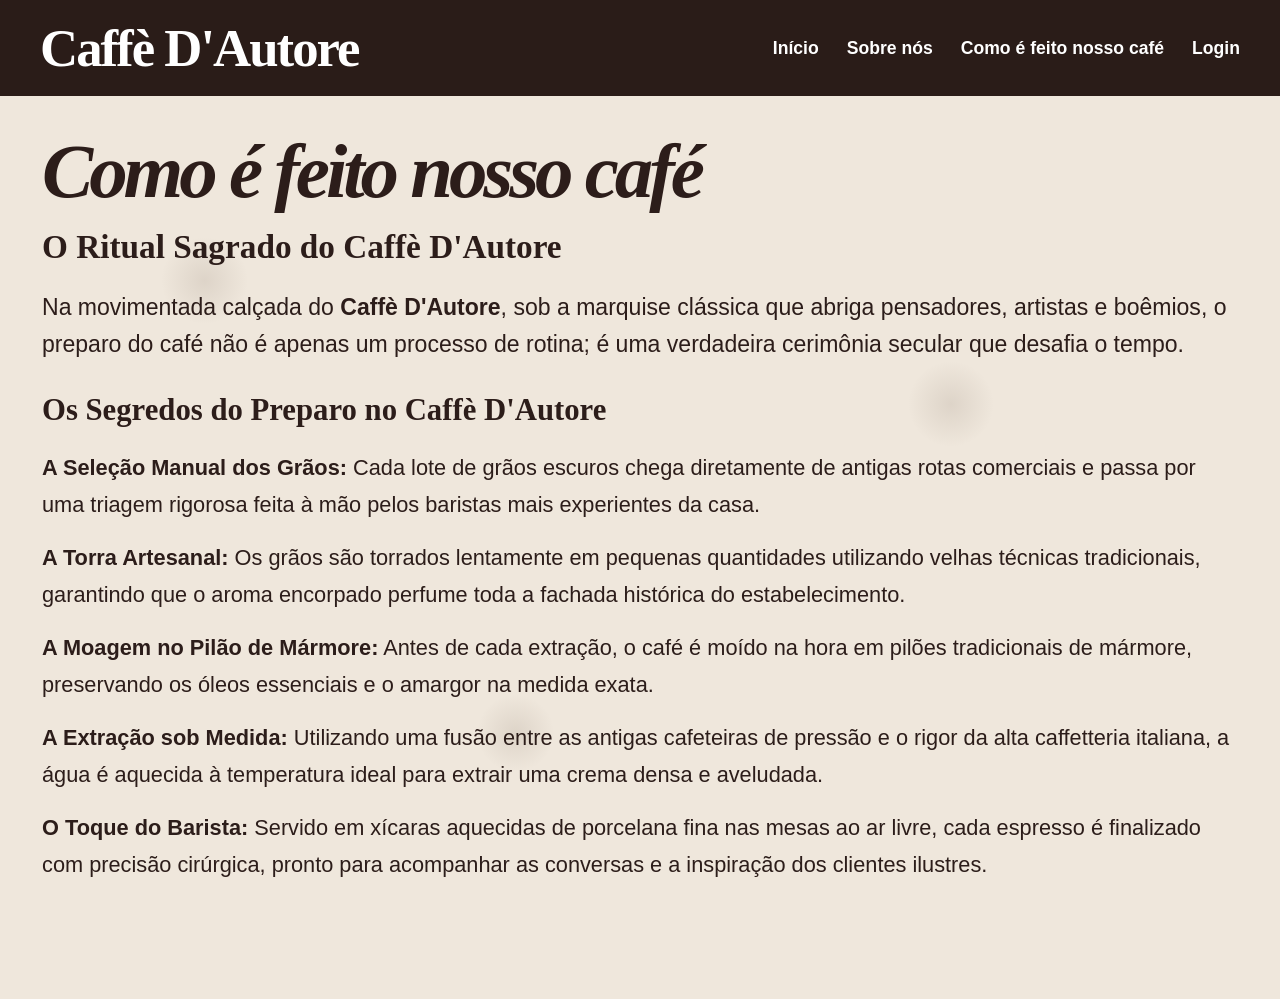
<file: pages/como-fazemos.html>
<!DOCTYPE html>
<html lang="pt-BR">
<head>
  <meta charset="UTF-8">
  <meta name="viewport" content="width=device-width, initial-scale=1.0">
  <title>Como fazemos nosso café | Caffè D'Autore</title>
  <link rel="stylesheet" href="../assets/css/style.css">
</head>
<body class="process-page">
  <header class="top">
    <div class="brand">Caffè D'Autore</div>
    <nav>
      <a href="../index.html">Início</a>
      <a href="sobre.html">Sobre nós</a>
      <a href="como-fazemos.html">Como é feito nosso café</a>
      <a href="login.html">Login</a>
    </nav>
  </header>

  <main class="process-screen">
    <div class="process-box">
      <h1>Como é feito nosso café</h1>
      <h2>O Ritual Sagrado do Caffè D'Autore</h2>
      <p>Na movimentada calçada do <strong>Caffè D'Autore</strong>, sob a marquise clássica que abriga pensadores, artistas e boêmios, o preparo do café não é apenas um processo de rotina; é uma verdadeira cerimônia secular que desafia o tempo.</p>

      <h3>Os Segredos do Preparo no Caffè D'Autore</h3>

      <ul class="process-list">
        <li><strong>A Seleção Manual dos Grãos:</strong> Cada lote de grãos escuros chega diretamente de antigas rotas comerciais e passa por uma triagem rigorosa feita à mão pelos baristas mais experientes da casa.</li>
        <li><strong>A Torra Artesanal:</strong> Os grãos são torrados lentamente em pequenas quantidades utilizando velhas técnicas tradicionais, garantindo que o aroma encorpado perfume toda a fachada histórica do estabelecimento.</li>
        <li><strong>A Moagem no Pilão de Mármore:</strong> Antes de cada extração, o café é moído na hora em pilões tradicionais de mármore, preservando os óleos essenciais e o amargor na medida exata.</li>
        <li><strong>A Extração sob Medida:</strong> Utilizando uma fusão entre as antigas cafeteiras de pressão e o rigor da alta caffetteria italiana, a água é aquecida à temperatura ideal para extrair uma crema densa e aveludada.</li>
        <li><strong>O Toque do Barista:</strong> Servido em xícaras aquecidas de porcelana fina nas mesas ao ar livre, cada espresso é finalizado com precisão cirúrgica, pronto para acompanhar as conversas e a inspiração dos clientes ilustres.</li>
      </ul>
    </div>
  </main>
</body>
</html>
</file>
<file: assets/css/style.css>
:root{--bg:#f1e8df;--dark:#2a1c18;--wine:#4a2b1f;--panel:#f6f4f3;--pill:#f3efed;--line:#d7cfc7;--blue:#3e8ef2;--bg-img:url('https://encrypted-tbn0.gstatic.com/images?q=tbn:ANd9GcQAFAa4DmY0Qqq05ILtg7uKPDtwOzR-Sh3B-nOpl9AdRQ&s=10')}
*{box-sizing:border-box}body{margin:0;font-family:Arial,sans-serif;background:linear-gradient(rgba(32,20,16,.28),rgba(32,20,16,.28)),var(--bg-img) center/cover fixed no-repeat;color:#1f1613}a{text-decoration:none;color:inherit}
.top{display:flex;justify-content:space-between;align-items:center;padding:18px 40px;background:var(--dark);color:#fff}.brand{font-size:3.3rem;font-weight:800;font-family:Georgia,'Times New Roman',serif;letter-spacing:-2px}.top nav{display:flex;gap:28px;font-size:1.1rem;font-weight:700}
.welcome-page{min-height:100vh}.welcome-screen{display:flex;flex-direction:column;align-items:center;justify-content:flex-start;padding:40px 20px 80px;text-align:center}.welcome-card{width:min(780px,78vw);background:rgba(249,247,245,.92);padding:20px 24px 0;border-radius:18px;box-shadow:0 18px 26px rgba(0,0,0,.08)}.welcome-card img{display:block;width:min(390px,60vw);margin:0 auto 10px;border-radius:12px}.welcome-mark{display:flex;flex-direction:column;align-items:center;gap:8px;transform:translateY(-10px)}.italy{font-size:clamp(4rem,9vw,8rem);font-weight:900;letter-spacing:-6px;line-height:.9;color:#3d241b}.cafe-script{font-size:clamp(2.2rem,5vw,4rem);font-family:Georgia,'Times New Roman',serif;font-style:italic;color:#5a3527;line-height:1}.welcome-card h1{margin:18px 0 30px;font-size:clamp(3rem,5vw,6rem);font-family:Georgia,'Times New Roman',serif;font-style:italic;font-weight:700;letter-spacing:-4px;color:#2a1c18}.welcome-btn{position:relative;display:inline-flex;align-items:center;justify-content:center;gap:12px;padding:18px 30px;margin-top:18px;border-radius:16px;background:linear-gradient(180deg,#9b5d3b,#5a2f1d);color:#fff;font-size:1.5rem;font-weight:800;box-shadow:0 12px 24px rgba(51,29,21,.3),0 0 18px rgba(255,194,111,.3);overflow:hidden;transition:transform .2s ease, box-shadow .2s ease}.welcome-btn::before{content:"";position:absolute;inset:-18% -28% -18% 10%;background:linear-gradient(120deg,transparent,rgba(255,255,255,.75),transparent);transform:translateX(-180%) skewX(-18deg);transition:transform .7s ease}.welcome-btn:hover{transform:translateY(-2px);box-shadow:0 16px 28px rgba(51,29,21,.36),0 0 26px rgba(255,194,111,.55)}.welcome-btn:hover::before{transform:translateX(220%) skewX(-18deg)}.welcome-btn i{display:grid;place-items:center;width:34px;height:34px;border-radius:50%;background:rgba(255,255,255,.12);font-style:normal}.about-page{min-height:100vh}.about-screen{display:flex;align-items:flex-start;justify-content:center;padding:50px 20px 80px}.about-box{max-width:1100px;background:rgba(255,255,255,.82);padding:48px 40px;border-radius:20px;box-shadow:0 18px 30px rgba(0,0,0,.08);text-align:left}.about-box h1{margin:0 0 26px;font-size:clamp(2.2rem,5vw,4rem);line-height:1.05;font-family:Georgia,'Times New Roman',serif;font-style:italic;color:#2a1c18}.about-box h2{margin:22px 0 12px;font-size:clamp(1.6rem,3vw,2.4rem);color:#3a241c}.about-box p{font-size:1.25rem;line-height:1.8;color:#4d362f;margin:0 0 18px}.about-box strong{color:#2a1c18}.about-box em{font-style:italic;color:#693f2d}.gallery-call{margin-top:24px;padding-top:18px;border-top:1px solid rgba(74,43,31,.15)}.gallery-call h2{margin:0 0 18px;font-size:clamp(1.7rem,3vw,2.3rem);color:#2a1c18}.gallery-btn{display:inline-block;padding:16px 28px;border-radius:14px;background:linear-gradient(180deg,#9b5d3b,#5a2f1d);color:#fff;font-weight:800;text-decoration:none;box-shadow:0 12px 20px rgba(51,29,21,.2),0 0 16px rgba(255,194,111,.25);transition:transform .2s ease, box-shadow .2s ease}.gallery-btn:hover{transform:translateY(-2px);box-shadow:0 16px 26px rgba(51,29,21,.28),0 0 22px rgba(255,194,111,.4)}.gallery-page{min-height:100vh}.gallery-screen{display:flex;align-items:flex-start;justify-content:center;padding:50px 20px 80px}.gallery-box{max-width:1100px;width:100%;background:rgba(255,255,255,.82);padding:40px 30px;border-radius:20px;box-shadow:0 18px 30px rgba(0,0,0,.08)}.gallery-box h1{margin:0 0 28px;font-size:clamp(2.2rem,5vw,4rem);font-family:Georgia,'Times New Roman',serif;font-style:italic;color:#2a1c18;text-align:center}.single-photo-box{max-width:900px}.photo-wrap{display:flex;justify-content:center;align-items:center;padding:8px;background:rgba(255,255,255,.8);border-radius:18px;margin-bottom:18px}.photo-wrap img{display:block;width:100%;max-height:720px;object-fit:cover;border-radius:14px}.photo-name{margin:0 0 22px;text-align:center;font-size:clamp(1.8rem,3vw,3rem);font-family:Georgia,'Times New Roman',serif;font-style:italic;color:#2a1c18;font-weight:700}.second-photo{margin-top:14px}@media (max-width:700px){.gallery-box{padding:24px 16px}}.hero{display:grid;grid-template-columns:1.25fr .75fr;align-items:center;padding:50px 60px 30px;background:rgba(239,226,211,.82);backdrop-filter:blur(2px)}.text span{display:block;margin-bottom:16px;letter-spacing:2px;font-size:1.1rem;font-weight:700;color:var(--wine)}.text h1{font-size:6rem;line-height:.95;font-weight:900;letter-spacing:-5px;margin:0 0 20px;color:#111}.text p{font-size:1.55rem;line-height:1.4;max-width:620px;color:#4d362f;margin:0 0 30px}.btn,button{display:inline-block;border:none;border-radius:14px;padding:16px 32px;background:linear-gradient(180deg,#7a4d39,#4d2d21);color:#fff;font-weight:800;cursor:pointer;box-shadow:0 8px 16px rgba(74,43,31,.28), inset 0 1px 0 rgba(255,255,255,.25);transition:transform .18s ease, box-shadow .18s ease, filter .18s ease, background .18s ease}.btn:hover,button:hover{transform:translateY(-2px) scale(1.01);filter:brightness(1.18) saturate(1.2);box-shadow:0 12px 20px rgba(74,43,31,.38),0 0 18px rgba(255,201,116,.55),inset 0 1px 0 rgba(255,255,255,.35)}
.login{padding:28px 0 60px}.box{max-width:1180px;margin:0 auto;background:rgba(248,247,247,.88);padding:30px 28px 34px;border-radius:18px;box-shadow:0 14px 22px rgba(0,0,0,.08);backdrop-filter:blur(2px)}.panel{background:rgba(255,255,255,.76);padding:16px;border-radius:16px;box-shadow:0 8px 18px rgba(0,0,0,.05)}.box h2{font-size:3rem;margin:0 0 18px;color:#111}.row{display:flex;gap:24px;flex-wrap:wrap;align-items:center}.opt{display:flex;align-items:center;gap:10px;font-size:1.2rem;font-weight:500;color:#1a1a1a}.opt input{appearance:none;width:18px;height:18px;border:2px solid #6f6f6f;border-radius:50%;background:#fff;display:grid;place-items:center;cursor:pointer}.opt input:checked{border-color:var(--blue)}.opt input:checked::before{content:"";display:block;width:8px;height:8px;border-radius:50%;background:var(--blue)}
.role-panel{display:none;gap:12px;margin-top:18px}.role-panel input{width:100%;padding:14px 16px;border:1px solid var(--line);border-radius:12px;background:#fff;font-size:1rem}.role-panel button{margin-top:8px;width:100%}.role-panel.active{display:grid}
.cards,.list{display:grid;gap:16px}.cards{grid-template-columns:repeat(auto-fit,minmax(180px,1fr))}.card{padding:16px;border-radius:18px;background:rgba(255,255,255,.87);box-shadow:0 10px 20px rgba(0,0,0,.05)}.card img{width:100%;height:120px;object-fit:cover;border-radius:12px}.card .label{display:flex;justify-content:space-between;gap:10px;align-items:center}.cart{margin-top:20px}.list{padding-left:18px}
.admin-shell{display:grid;gap:18px}.admin-grid{display:grid;grid-template-columns:1fr;gap:18px}.admin-panel{padding:20px 18px}.admin-panel h3{margin:0 0 14px;font-size:1.8rem}.admin-row{display:grid;grid-template-columns:1fr auto;align-items:center;gap:14px;margin-bottom:12px}.admin-row input{padding:14px 16px;border:1px solid #d5c8c0;border-radius:12px;background:#fff}.admin-row button{padding:14px 22px;width:140px}.admin-row:last-child{margin-bottom:0}.full{grid-column:1 / -1}.lucro-box{display:flex;justify-content:space-between;align-items:center;gap:18px;padding:22px 24px;background:linear-gradient(135deg,#f4d9ba,#e0b678);border:1px solid rgba(92,60,38,.18);color:#2f1e15}.badge{display:inline-block;padding:7px 12px;border-radius:999px;background:rgba(88,52,33,.18);font-weight:700}.lucro-box strong{font-size:1.5rem}
@media (max-width:900px){.hero{grid-template-columns:1fr;padding:40px 30px 20px}.text h1{font-size:4rem}.brand{font-size:2.5rem}.top{padding:18px 20px}.admin-row{grid-template-columns:1fr}.admin-row button{width:100%}.lucro-box{flex-direction:column;align-items:flex-start}}
@media (max-width:600px){.top nav{gap:14px;font-size:.95rem}.text h1{font-size:3rem}.text p{font-size:1.1rem}.box h2{font-size:2.3rem}.row{gap:12px}.opt{font-size:1rem}}.process-page{min-height:100vh;background:#efe7dc}.process-screen{display:flex;justify-content:center;padding:20px 18px 60px}.process-box{max-width:1500px;width:100%;background:transparent;padding:20px 24px 40px;position:relative}.process-box::before{content:"";position:absolute;inset:0;background:radial-gradient(circle at 15% 20%,rgba(65,42,26,.1) 0,transparent 3.5%),radial-gradient(circle at 75% 35%,rgba(65,42,26,.1) 0,transparent 4%),radial-gradient(circle at 40% 75%,rgba(65,42,26,.1) 0,transparent 4%);pointer-events:none}.process-box h1,.process-box h2,.process-box h3,.process-box p,.process-box li{position:relative;z-index:1}.process-box h1{margin:0 0 18px;font-size:clamp(3.5rem,6vw,7rem);line-height:.95;font-family:Georgia,'Times New Roman',serif;font-style:italic;font-weight:700;color:#2c1d1a;letter-spacing:-4px}.process-box h2{margin:0 0 22px;font-size:clamp(1.8rem,2.6vw,3.2rem);line-height:1.2;font-family:Georgia,'Times New Roman',serif;color:#2c1d1a}.process-box h3{margin:28px 0 18px;font-size:clamp(1.8rem,2.4vw,2.6rem);line-height:1.3;font-family:Georgia,'Times New Roman',serif;color:#2c1d1a}.process-box p{font-size:clamp(1.2rem,1.8vw,1.8rem);line-height:1.6;color:#2c1d1a;margin:0 0 18px;max-width:1500px}.process-list{list-style:none;padding:0;margin:0}.process-list li{font-size:clamp(1.2rem,1.7vw,1.65rem);line-height:1.7;color:#2c1d1a;margin:0 0 16px;padding-left:0}.process-list strong{color:#2c1d1a}
</file>
